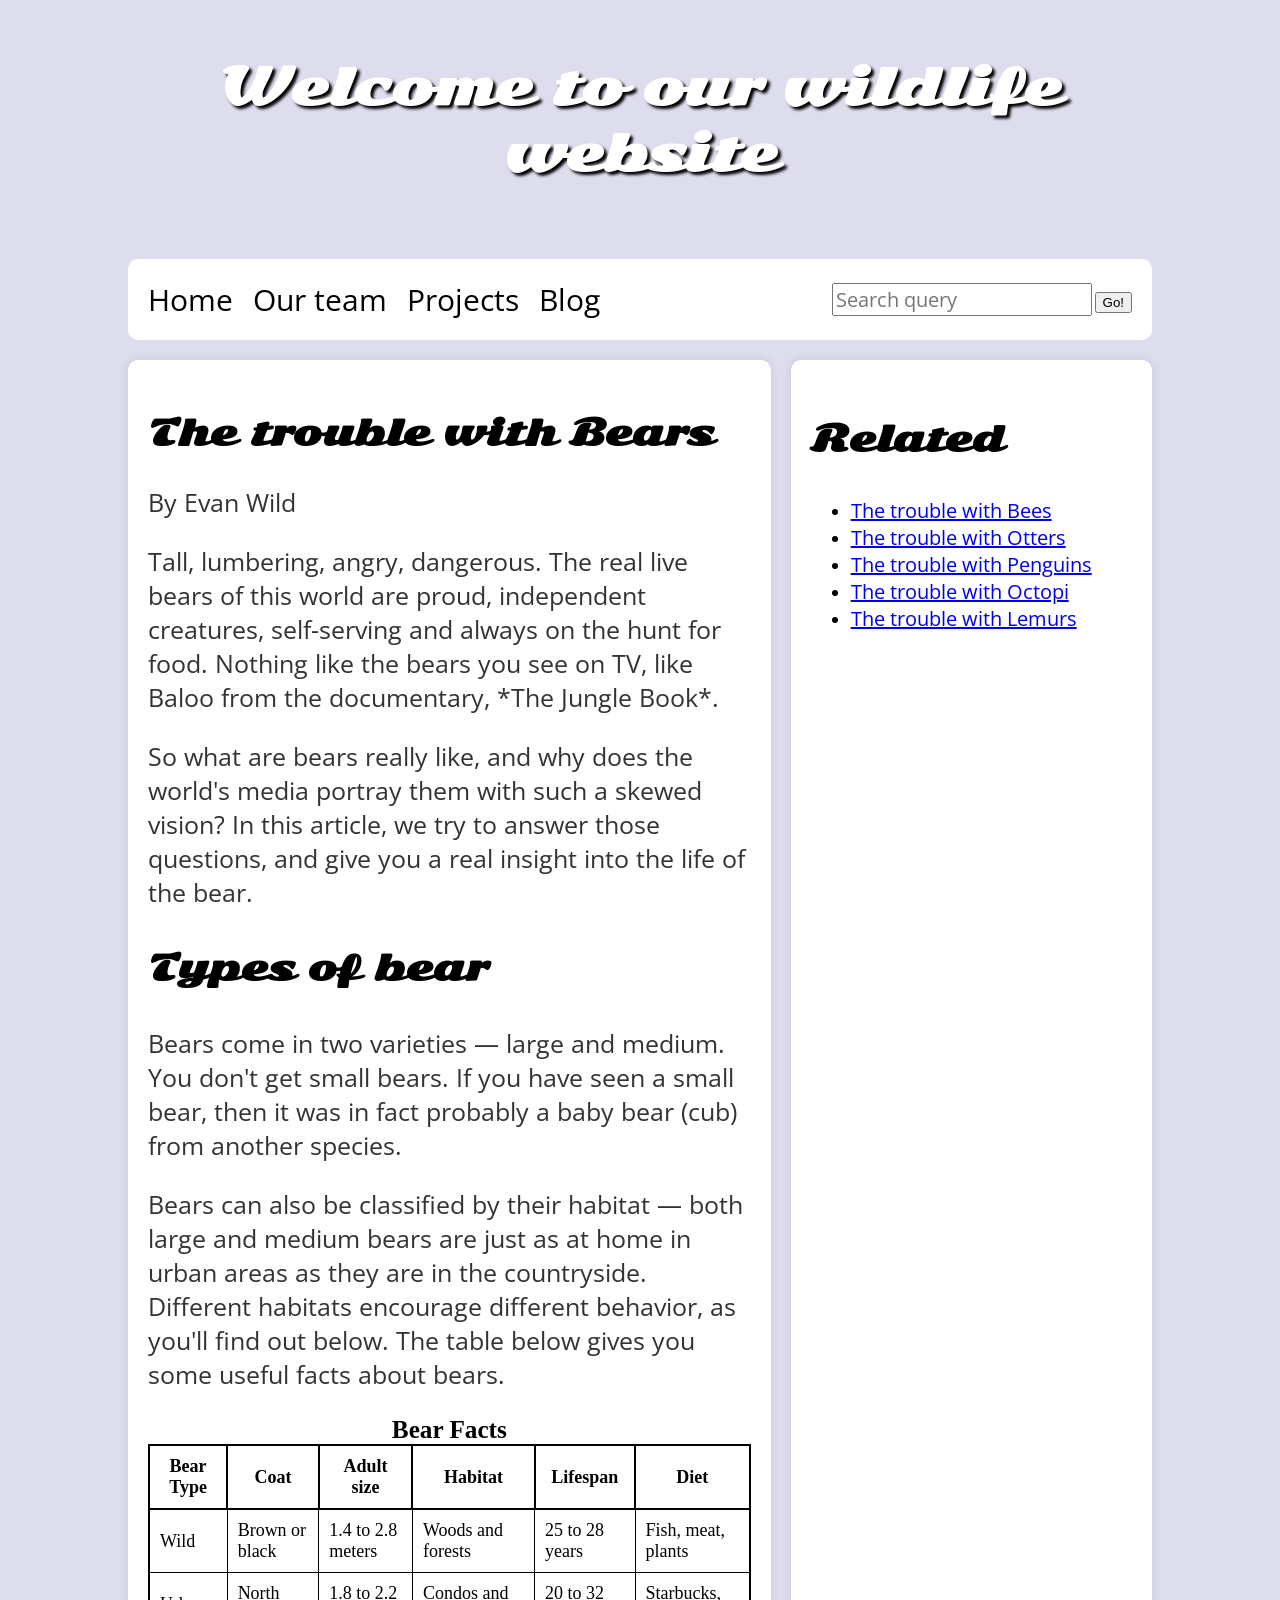
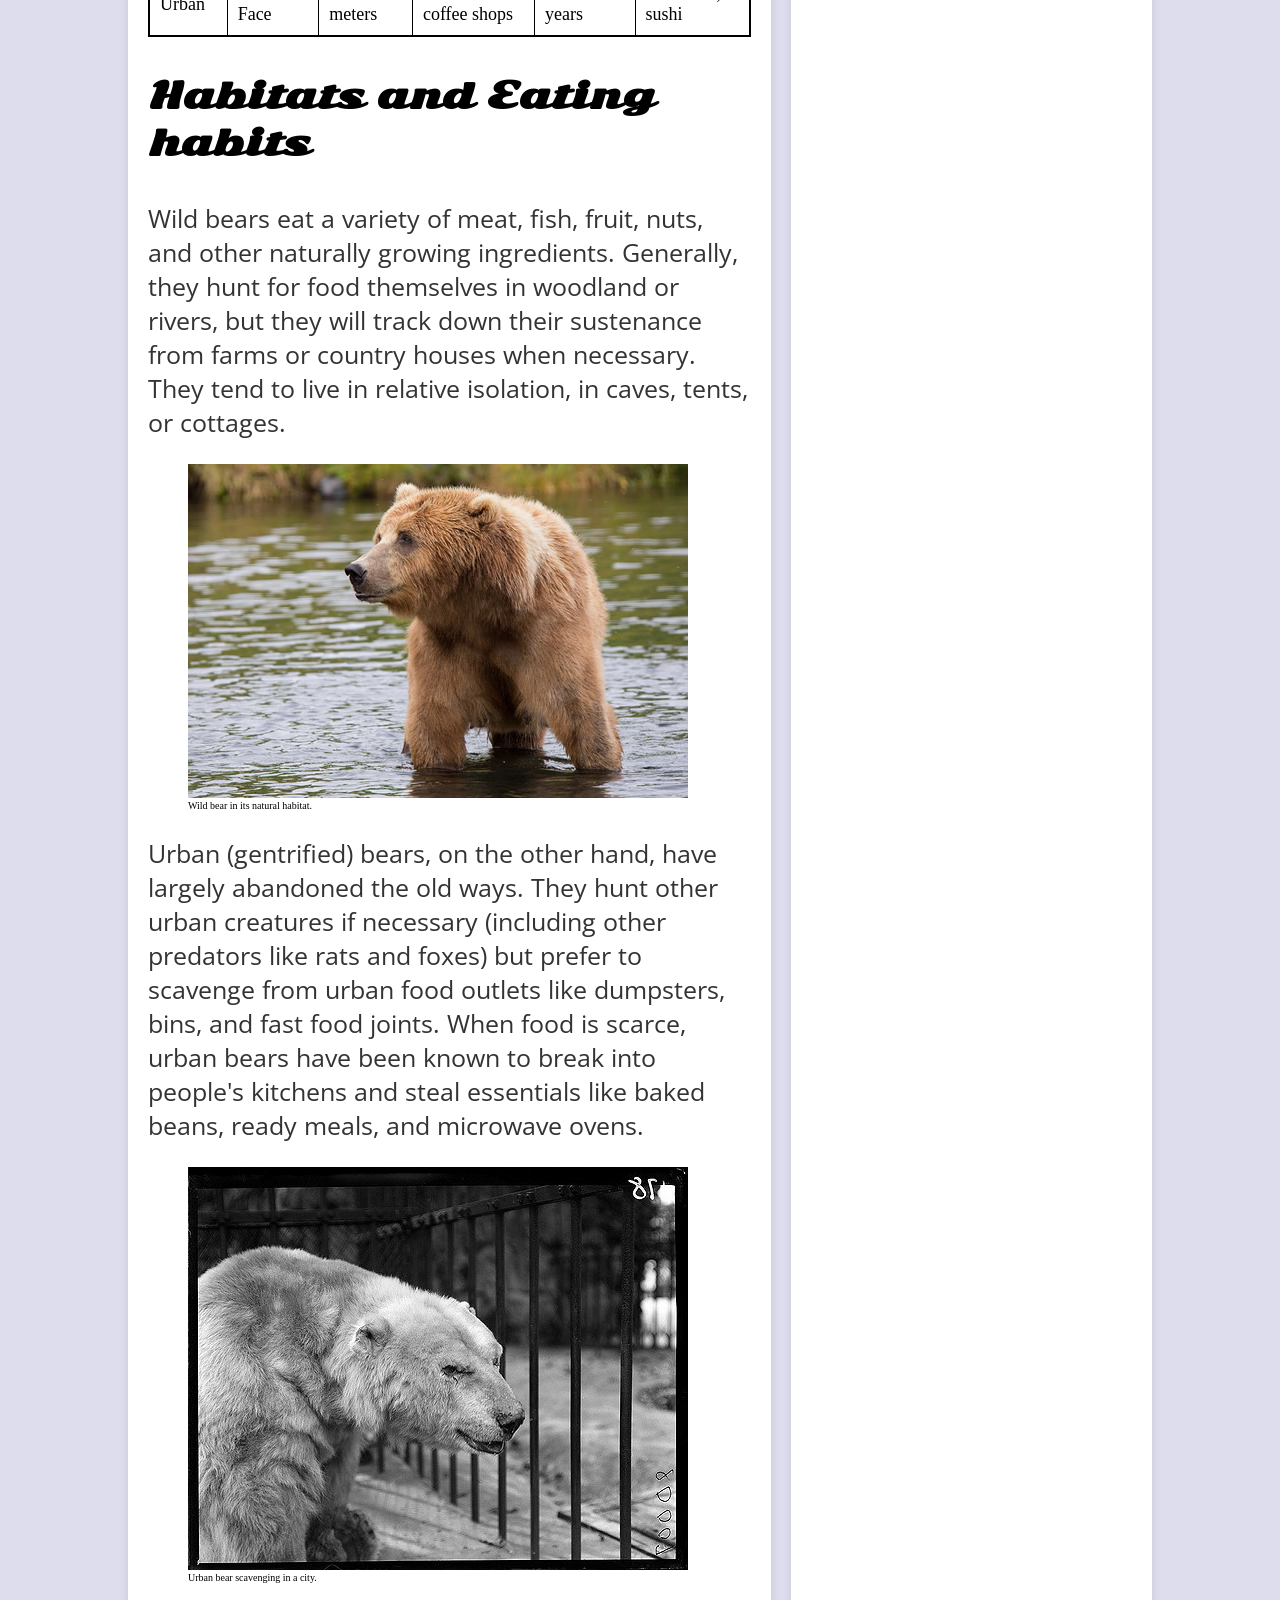
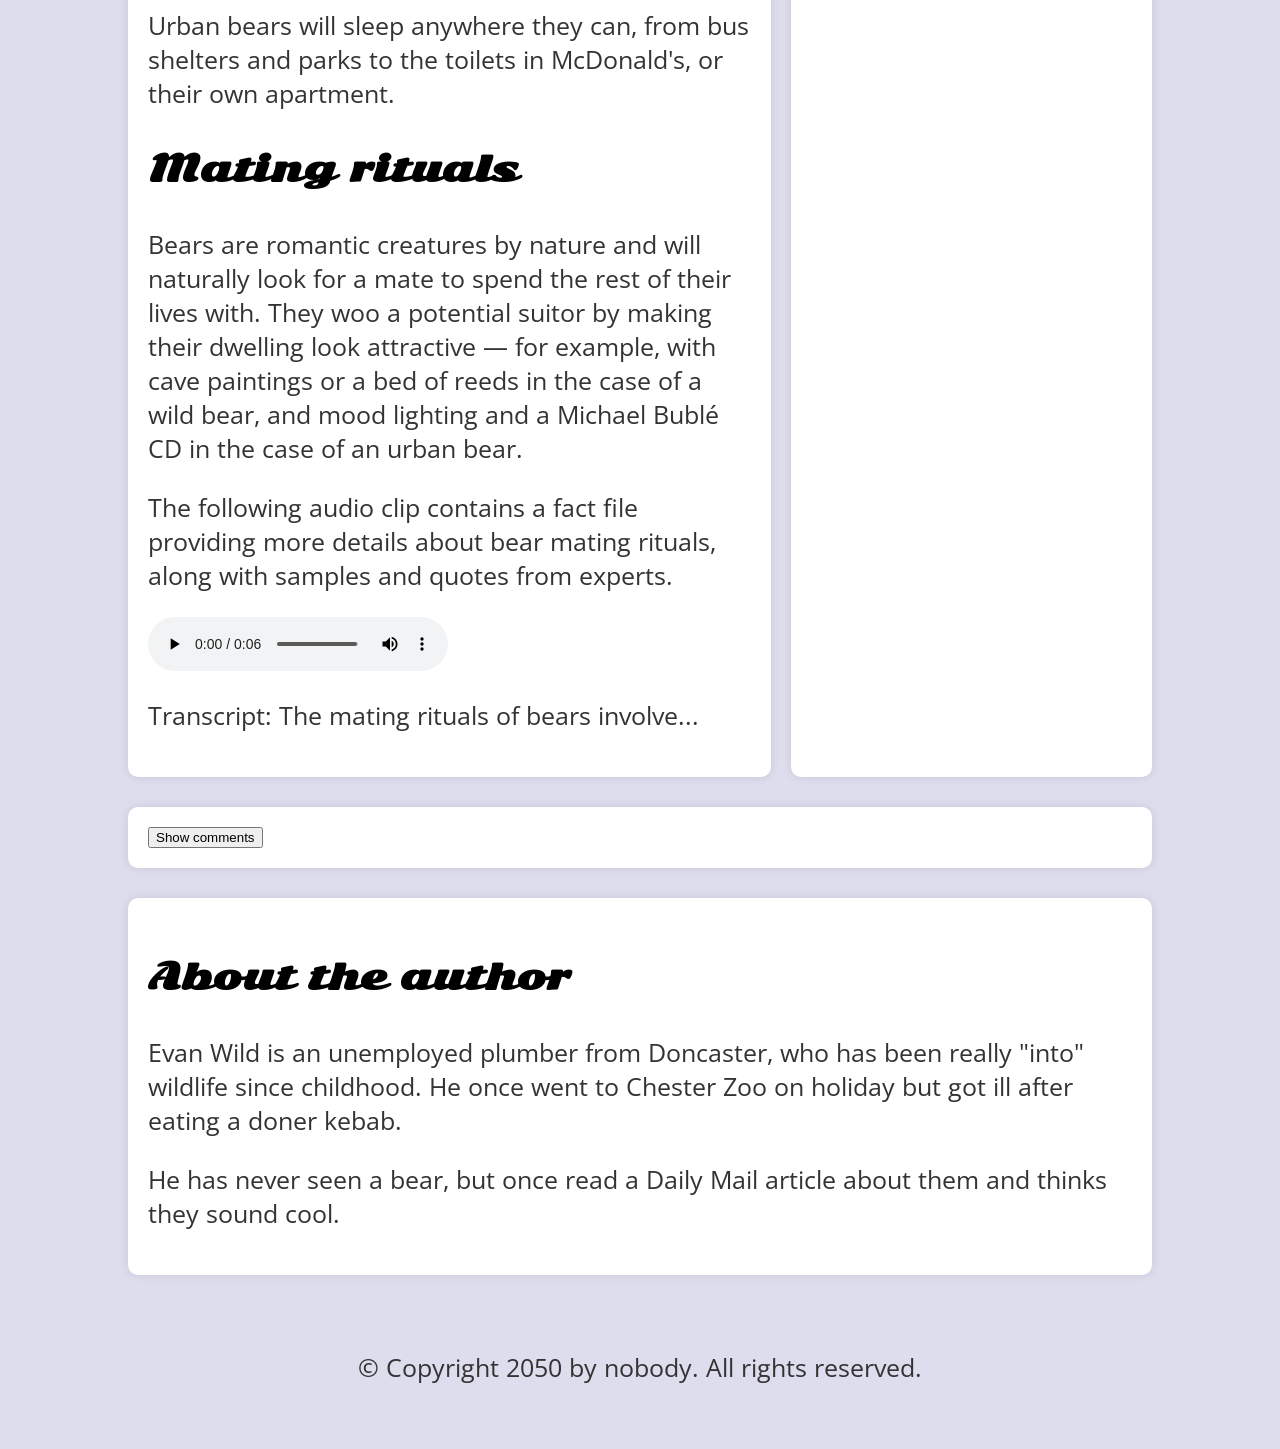
<file: assign5/index.html>
<!DOCTYPE html>
<html lang="en">
<head>
    <meta charset="utf-8">
    <!--
	Name: Kyle Hosein
	File: Assignment 5
	Date: 08 August 2024
	Accessibility assignment.
	-->
    <title>Accessibility assessment</title>
    <link href="https://fonts.googleapis.com/css?family=Open+Sans+Condensed:300|Sonsie+One" rel="stylesheet">
    <link rel="stylesheet" href="style.css">
</head>
<body>
    <header class="header">
        <h1>Welcome to our wildlife website</h1>
    </header>
    
    <section class="nav-banner">
        <nav class="nav">
            <ul>
                <li><a href="#">Home</a></li>
                <li><a href="#">Our team</a></li>
                <li><a href="#">Projects</a></li>
                <li><a href="#">Blog</a></li>
            </ul>
        </nav>
        <form class="search">
            <input type="search" name="q" id="search-query" placeholder="Search query">
            <input type="submit" value="Go!">
        </form>
    </section>
    
    <main class="main-content">
        <div class="article-content">
            <article>
                <h2>The trouble with Bears</h2>
                <p>By Evan Wild</p>
                <p>Tall, lumbering, angry, dangerous. The real live bears of this world are proud, independent creatures, self-serving and always on the hunt for food. Nothing like the bears you see on TV, like Baloo from the documentary, *The Jungle Book*.</p>
                <p>So what are bears really like, and why does the world's media portray them with such a skewed vision? In this article, we try to answer those questions, and give you a real insight into the life of the bear.</p>
                
                <h3>Types of bear</h3>
                <p>Bears come in two varieties — large and medium. You don't get small bears. If you have seen a small bear, then it was in fact probably a baby bear (cub) from another species.</p>
                <p>Bears can also be classified by their habitat — both large and medium bears are just as at home in urban areas as they are in the countryside. Different habitats encourage different behavior, as you'll find out below. The table below gives you some useful facts about bears.</p>
                
                <table summary="This table provides information about different types of bears, including their coat, size, habitat, lifespan, and diet.">
                    <caption>Bear Facts</caption>
                    <thead>
                        <tr>
                            <th scope="col">Bear Type</th>
                            <th scope="col">Coat</th>
                            <th scope="col">Adult size</th>
                            <th scope="col">Habitat</th>
                            <th scope="col">Lifespan</th>
                            <th scope="col">Diet</th>
                        </tr>
                    </thead>
                    <tbody>
                        <tr>
                            <td>Wild</td>
                            <td>Brown or black</td>
                            <td>1.4 to 2.8 meters</td>
                            <td>Woods and forests</td>
                            <td>25 to 28 years</td>
                            <td>Fish, meat, plants</td>
                        </tr>
                        <tr>
                            <td>Urban</td>
                            <td>North Face</td>
                            <td>1.8 to 2.2 meters</td>
                            <td>Condos and coffee shops</td>
                            <td>20 to 32 years</td>
                            <td>Starbucks, sushi</td>
                        </tr>
                    </tbody>
                </table>
                
                <h3>Habitats and Eating habits</h3>
                <p>Wild bears eat a variety of meat, fish, fruit, nuts, and other naturally growing ingredients. Generally, they hunt for food themselves in woodland or rivers, but they will track down their sustenance from farms or country houses when necessary. They tend to live in relative isolation, in caves, tents, or cottages.</p>
                <figure>
                    <img src="media/wild-bear.jpg" alt="Wild bear in a forest">
                    <figcaption>Wild bear in its natural habitat.</figcaption>
                </figure>
                
                <p>Urban (gentrified) bears, on the other hand, have largely abandoned the old ways. They hunt other urban creatures if necessary (including other predators like rats and foxes) but prefer to scavenge from urban food outlets like dumpsters, bins, and fast food joints. When food is scarce, urban bears have been known to break into people's kitchens and steal essentials like baked beans, ready meals, and microwave ovens.</p>
                <figure>
                    <img src="media/urban-bear.jpg" alt="Urban bear in a city environment">
                    <figcaption>Urban bear scavenging in a city.</figcaption>
                </figure>
                
                <p>Urban bears will sleep anywhere they can, from bus shelters and parks to the toilets in McDonald's, or their own apartment.</p>
                
                <h3>Mating rituals</h3>
                <p>Bears are romantic creatures by nature and will naturally look for a mate to spend the rest of their lives with. They woo a potential suitor by making their dwelling look attractive — for example, with cave paintings or a bed of reeds in the case of a wild bear, and mood lighting and a Michael Bublé CD in the case of an urban bear.</p>
                
                <p>The following audio clip contains a fact file providing more details about bear mating rituals, along with samples and quotes from experts.</p>
                <audio controls>
                    <source src="media/bear.mp3" type="audio/mp3">
                    <source src="media/bear.ogg" type="audio/ogg">
                    <p>Your browser doesn't support HTML5 audio. You can <a href="media/bear.mp3" download>download the audio file here</a>.</p>
                </audio>
                <p>Transcript: The mating rituals of bears involve...</p>
            </article>
        </div>
        
        <aside class="secondary">
            <h3>Related</h3>
            <ul>
                <li><a href="#">The trouble with Bees</a></li>
                <li><a href="#">The trouble with Otters</a></li>
                <li><a href="#">The trouble with Penguins</a></li>
                <li><a href="#">The trouble with Octopi</a></li>
                <li><a href="#">The trouble with Lemurs</a></li>
            </ul>
        </aside>
    </main>
    
    <section class="comments">
        <button class="show-hide">Show comments</button>
        <div class="comment-wrapper" aria-hidden="true">
            <h3>Add comment</h3>
            <form class="comment-form">
                <div class="flex-pair">
                    <label for="name">Your name:</label>
                    <input type="text" name="name" id="name" placeholder="Enter your name">
                </div>
                <div class="flex-pair">
                    <label for="comment">Your comment:</label>
                    <input type="text" name="comment" id="comment" placeholder="Enter your comment">
                </div>
                <div>
                    <input type="submit" value="Submit comment">
                </div>
            </form>
            
            <h3>Comments</h3>
            <ul class="comment-container">
                <li>
                    <p>Bob Fossil</p>
                    <p>Oh, I am so glad you taught me all about the big brown angry guys in the woods. With their sniffing little noses and their bad attitudes, they can sure be a menace — I was thinking of putting them all in a truck and driving them outta here. I run a zoo, you know.</p>
                </li>
            </ul>
        </div>
    </section>
    
    <aside class="about-author">
        <h3>About the author</h3>
        <p>Evan Wild is an unemployed plumber from Doncaster, who has been really "into" wildlife since childhood. He once went to Chester Zoo on holiday but got ill after eating a doner kebab.</p>
        <p>He has never seen a bear, but once read a Daily Mail article about them and thinks they sound cool.</p>
    </aside>
    
    <footer>
        <p>&copy; Copyright 2050 by nobody. All rights reserved.</p>
    </footer>
    
    <script src="main.js"></script>
</body>
</html>
</file>
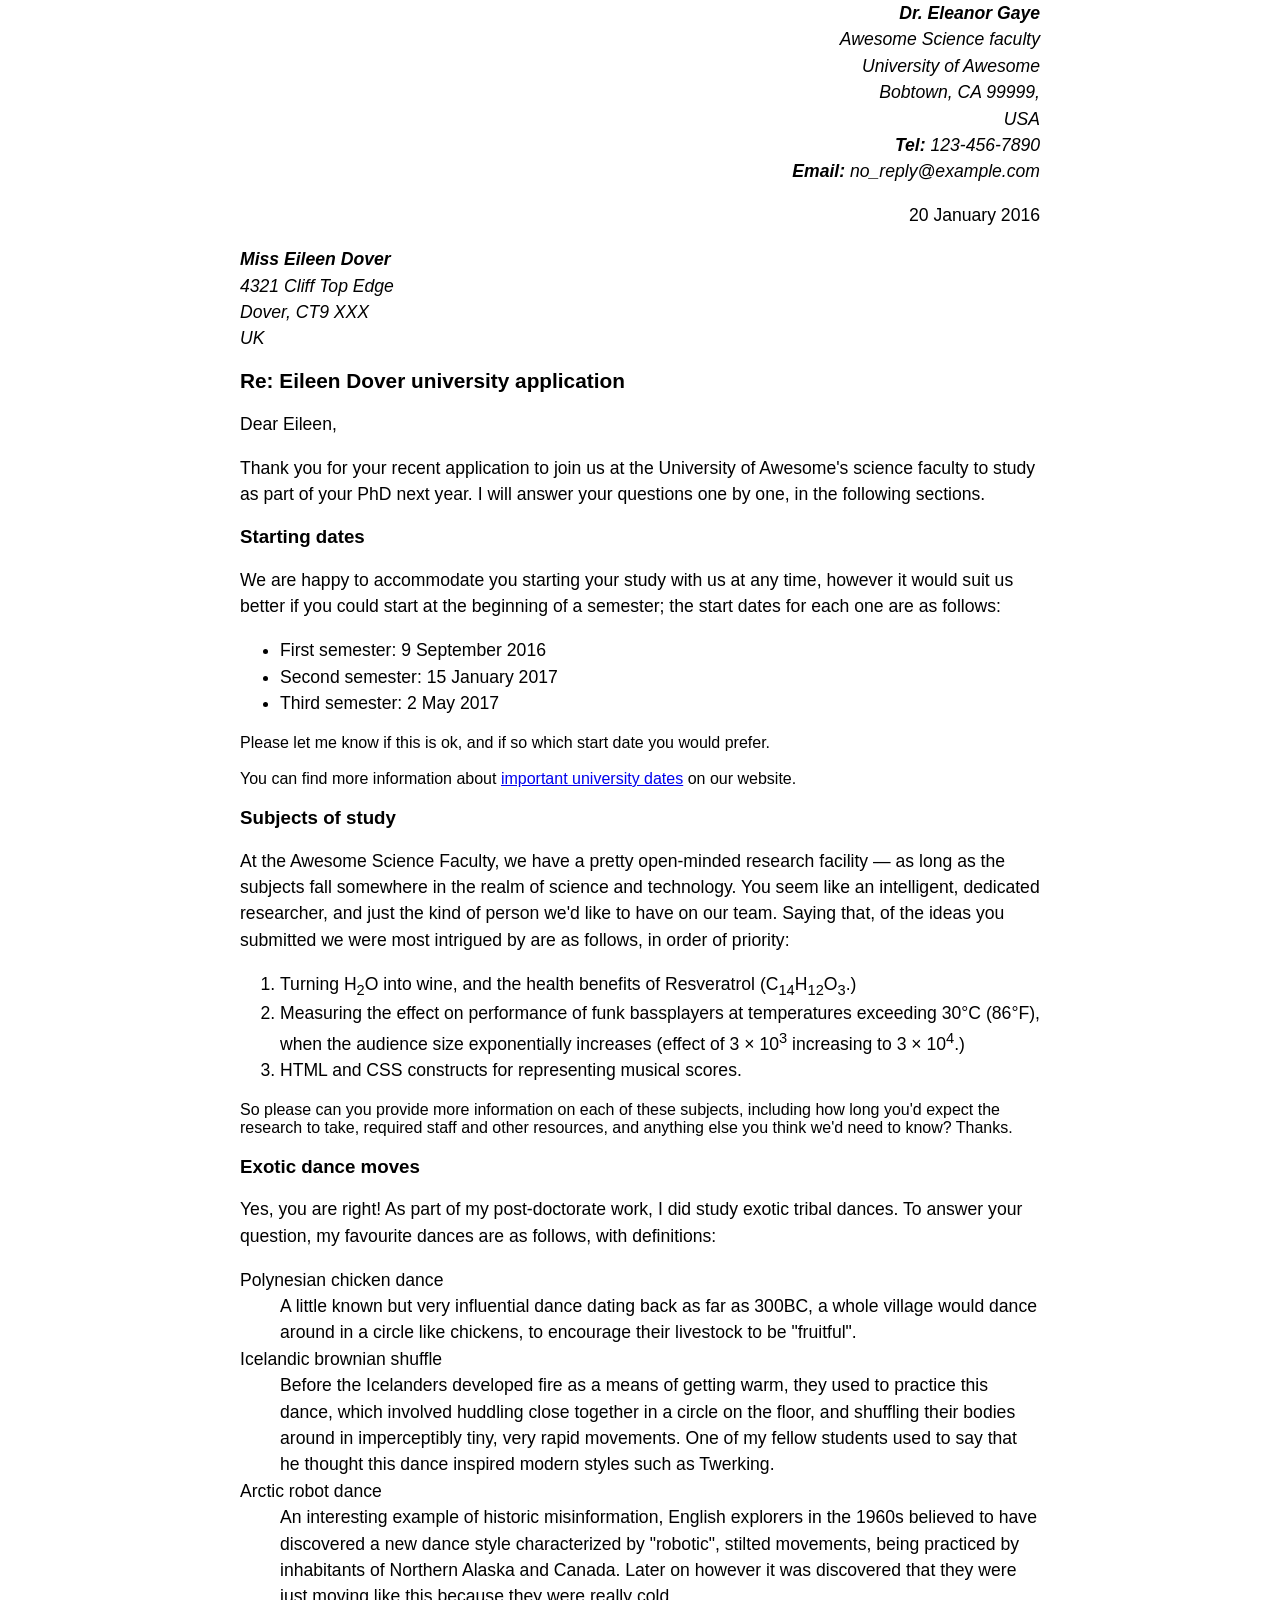
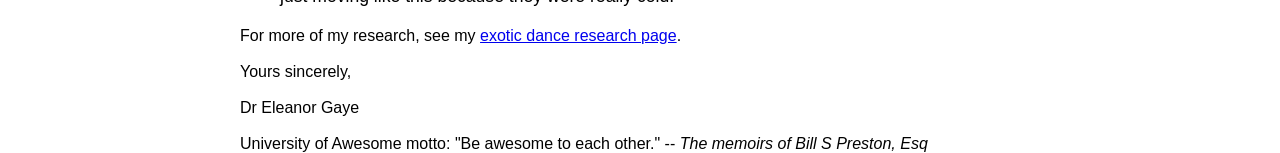
<file: assign1/part1/index.html>
<!DOCTYPE html>
<html>
<head>
<title>Lab 1 Part 1 - Marking Up a Letter</title>
<!--
Name: Kyle Hosein
File: index.html
Date: 23 May 2024
-->
<link type="text/css" rel="stylesheet" href="./styles/l1p1.css" />
</head>
<body>
<address class="sender-column">
<b>Dr. Eleanor Gaye</b><br/>
Awesome Science faculty<br/>
University of Awesome<br/>
Bobtown, CA 99999,<br/>
USA<br/>
<b>Tel:</b> 123-456-7890<br/>
<b>Email:</b> no_reply@example.com<br/>
</address>
<p class="sender-column">20 January 2016</p>

<address>
<strong>Miss Eileen Dover</strong><br/>
4321 Cliff Top Edge<br/>
Dover, CT9 XXX<br/>
UK<br/>
</address>

<h2>Re: Eileen Dover university application</h2>

<p>Dear Eileen,</p>

<p>
Thank you for your recent application to join us at the University of Awesome's science faculty to study as part of your PhD next year. I will answer your questions one by one, in the following sections.
</p>

<h3>
Starting dates
</h3>

<p>We are happy to accommodate you starting your study with us at any time, however it would suit us better if you could start at the beginning of a semester; the start dates for each one are as follows:
</p>

<ul>
	<li>First semester: 9 September 2016</li>
	<li>Second semester: 15 January 2017</li>
	<li>Third semester: 2 May 2017</li>
</ul>
Please let me know if this is ok, and if so which start date you would prefer.<br/>
<br/>
You can find more information about <a href='url'>important university dates</a> on our website.

<h3>
Subjects of study
</h3>

<p>
At the Awesome Science Faculty, we have a pretty open-minded research facility — as long as the subjects fall somewhere in the realm of science and technology. You seem like an intelligent, dedicated researcher, and just the kind of person we'd like to have on our team. Saying that, of the ideas you submitted we were most intrigued by are as follows, in order of priority:
</p>
<ol>
	<li>Turning H<sub>2</sub>O into wine, and the health benefits of Resveratrol (C<sub>14</sub>H<sub>12</sub>O<sub>3</sub>.)</li>
	<li>Measuring the effect on performance of funk bassplayers at temperatures exceeding 30°C (86°F), when the audience size exponentially increases (effect of 3 × 10<sup>3</sup> increasing to 3 × 10<sup>4</sup>.)</li>
	<li>HTML and CSS constructs for representing musical scores.</li>
</ol>
So please can you provide more information on each of these subjects, including how long you'd expect the<br> research to take, required staff and other resources, and anything else you think we'd need to know? Thanks.

<h3>
Exotic dance moves
</h3>

<p>
Yes, you are right! As part of my post-doctorate work, I did study exotic tribal dances. To answer your question, my favourite dances are as follows, with definitions:
</p>
<dl>
<dt>Polynesian chicken dance</dt>
<dd>A little known but very influential dance dating back as far as 300BC, a whole village would dance around in a circle like chickens, to encourage their livestock to be "fruitful".</dd>
<dt>Icelandic brownian shuffle</dt>
<dd>Before the Icelanders developed fire as a means of getting warm, they used to practice this dance, which involved huddling close together in a circle on the floor, and shuffling their bodies around in imperceptibly tiny, very rapid movements. One of my fellow students used to say that he thought this dance inspired modern styles such as Twerking.</dd>
<dt>Arctic robot dance</dt>
<dd>An interesting example of historic misinformation, English explorers in the 1960s believed to have discovered a new dance style characterized by "robotic", stilted movements, being practiced by inhabitants of Northern Alaska and Canada. Later on however it was discovered that they were just moving like this because they were really cold.</dd>
</dl>
For more of my research, see my <a href='url'>exotic dance research page</a>.<br>
<br/>
Yours sincerely,
<br/>
<br/>
Dr Eleanor Gaye<br/>
<br/>
University of Awesome motto: "Be awesome to each other." -- <i>The memoirs of Bill S Preston, Esq</i>

</body>
</html>
</file>
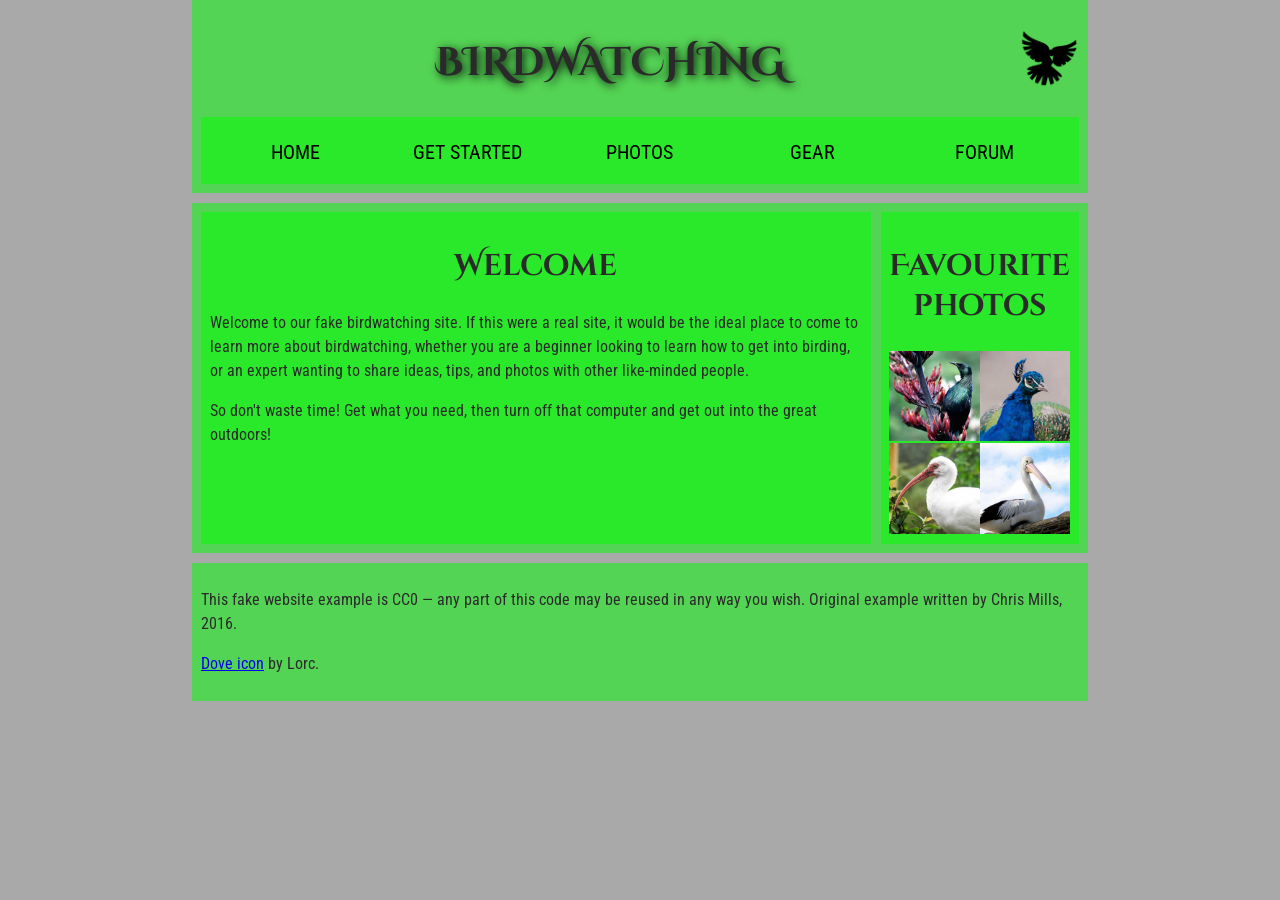
<file: assign1/part2/index.html>
<!DOCTYPE html>
<html lang="en">
  <head>
<!--
Name: Kyle Hosein
File: index.html
Date: 23 May 2024
-->		
    <meta charset="utf-8">
    <title>Birdwatching</title>
    <link href="https://fonts.googleapis.com/css?family=Roboto+Condensed:300%7CCinzel+Decorative:700" rel="stylesheet">

    <link type="text/css" rel="stylesheet" href="./styles/style.css" />
    <!--[if lt IE 9]>
      <script src="https://cdnjs.cloudflare.com/ajax/libs/html5shiv/3.7.3/html5shiv.js"></script>
    <![endif]-->
  </head>

  <body>
<header>
      <h1>Birdwatching</h1>
      <img src="./images/dove.png" alt="a simple dove logo">

	
<nav>
      <ul>
        <li><span>Home</span></li>
        <li><a href="#">Get started</a></li>
        <li><a href="#">Photos</a></li>
        <li><a href="#">Gear</a></li>
        
        <li><a href="#">Forum</a></li>
      </ul>
</nav>
</header>
	<main>
	<article>
      <h2>Welcome</h2>

      <p>Welcome to our fake birdwatching site. If this were a real site, it would be the ideal place to come to learn more about birdwatching, whether you are a beginner looking to learn how to get into birding, or an expert wanting to share ideas, tips, and photos with other like-minded people.</p>

      <p>So don't waste time! Get what you need, then turn off that computer and get out into the great outdoors!</p>
	</article>
	<aside>
      <h2>Favourite photos</h2>

      <a href="./images/favorite-1.jpg"><img src="./images/favorite-1_th.jpg" alt="Small black bird, black claws, long black slender beak, links to larger version of the image"></a>
      <a href="./images/favorite-2.jpg"><img src="./images/favorite-2_th.jpg" alt="Top half of a pretty bird with bright blue plumage on neck, light colored beak, blue headdress, links to larger version of the image"></a>
      <a href="./images/favorite-3.jpg"><img src="./images/favorite-3_th.jpg" alt="Top half of a large bird with white plumage, very long curved narrow light colored break, links to larger version of the image"></a>
      <a href="favorite-4.jpg"><img src="./images/favorite-4_th.jpg" alt="Large bird, mostly white plumage with black plumage on back and rear, long straight white beak, links to larger version of the image"></a>

	</aside></main>

	<footer>

      <p>This fake website example is CC0 — any part of this code may be reused in any way you wish. Original example written by Chris Mills, 2016.</p>

      <p><a href="http://game-icons.net/lorc/originals/dove.html">Dove icon</a> by Lorc.</p>
	</footer>
  </body>
</html>
</file>
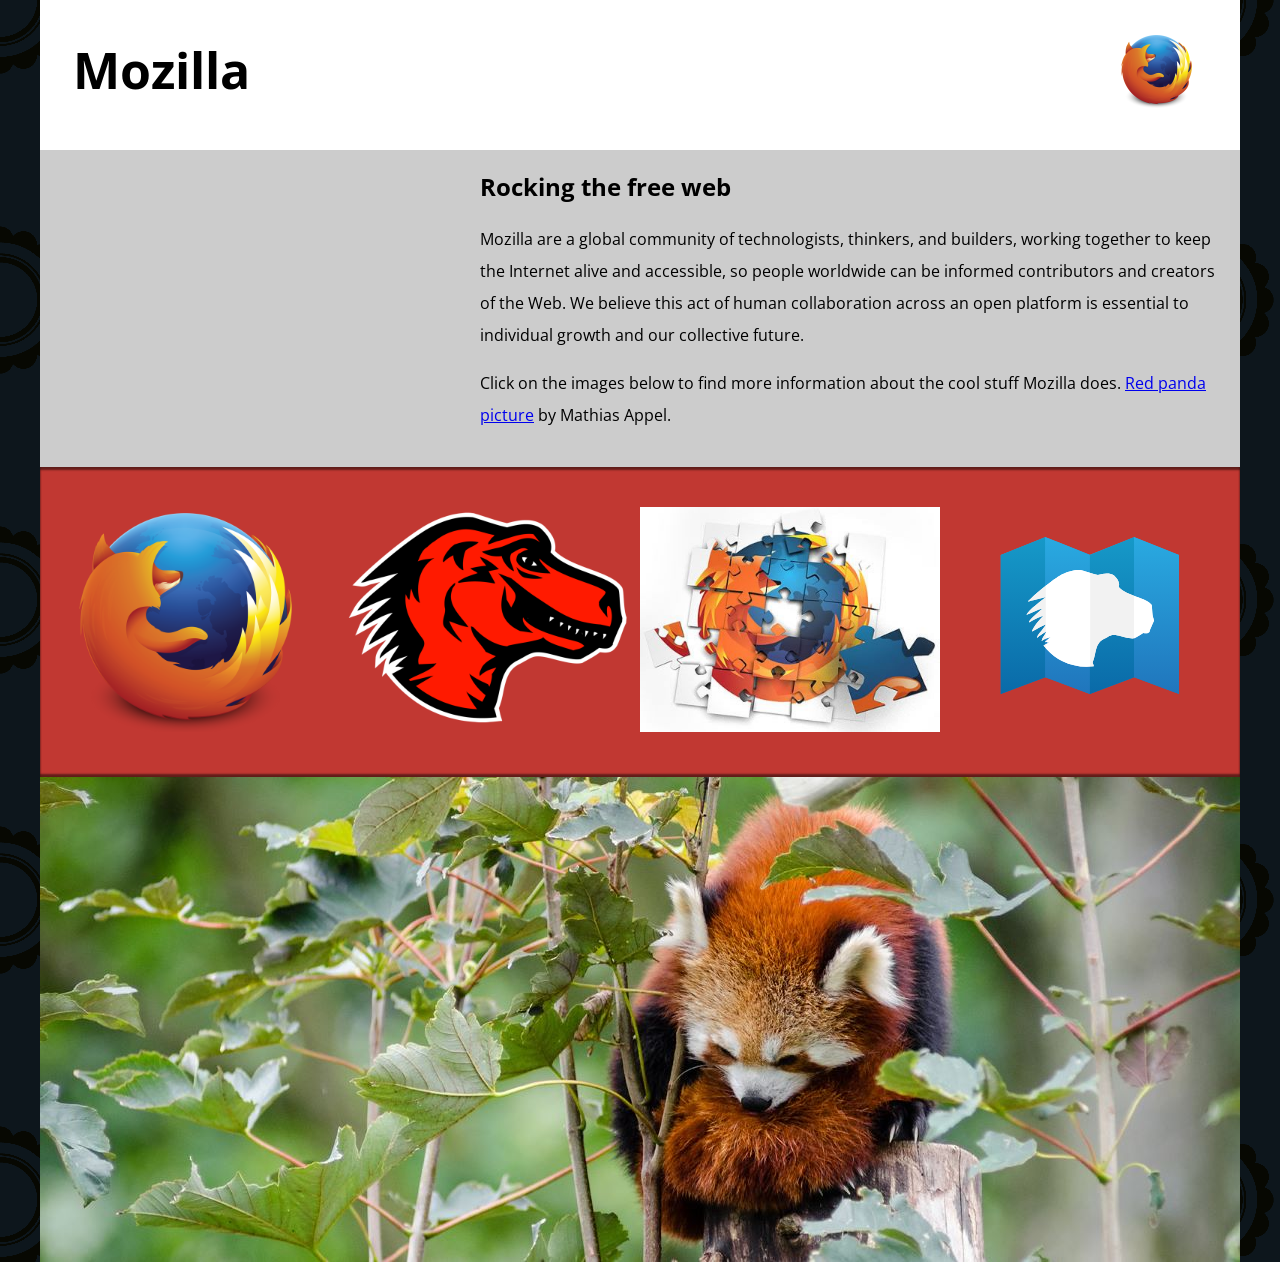
<file: assign2/part1/index.html>
<!DOCTYPE html>
<html lang="en-US">
  <head>
    <meta charset="utf-8">
    <meta name="viewport" content="width=device-width">
    <title>Mozilla splash page</title>
    <link href='https://fonts.googleapis.com/css?family=Open+Sans:400,700' rel='stylesheet' type='text/css'>
    <style>
      /* header and body setup */

      html {
        font-family: 'Open Sans', sans-serif;
        background: url(pattern.png);
      }

      body {
        width: 100%;
        max-width: 1200px;
        margin: 0 auto;
        background-color: white;
        position: relative;
      }

      /* Header styling */

      header {
        height: 150px;
      }

      header img {
        width: 100px;
        position: absolute;
        right: 32.5px;
        top: 32.5px;
      }

      h1 {
        font-size: 50px;
        line-height: 140px;
        margin: 0 0 0 32.5px;
      }

      /* main section and video styling */

      main {
        background: #ccc;
      }

      article {
        padding: 20px;
      }

      h2 {
        margin-top: 0;
      }

      p {
        line-height: 2;
      }

      iframe {
        float: left;
        margin: 0 20px 20px 0;
        max-width: 100%;
      }

      /* further info links */

      .further-info {
        clear: left;
        padding: 40px 0;
        background: #c13832;
        box-shadow: inset 0 3px 2px rgba(0,0,0,0.5),
                    inset 0 -3px 2px rgba(0,0,0,0.5);
      }

      .further-info a {
        width: 25%;
        display: block;
        float: left;
      }

      .further-info img {
        max-width: 100%;
      }

      .clearfix {
        clear: both;
      }

      /* Red panda image */

      .red-panda img {
        display: block;
        max-width: 100%;
      }
    </style>
  </head>
  <body>
    <header>
      <h1>Mozilla</h1>
      <img
  class="fit-picture"
  src="firefox_logo400.png" alt="firefox logo">
    </header>

    <main>
      <article>
        <iframe width="400" height="225" 
	src="https://www.youtube.com/embed/ojcNcvb1olg?si=a5KGHegaH8xxDJM6" 
	frameborder="0" allowfullscreen>
	</iframe>

        <h2>Rocking the free web</h2>

        <p>Mozilla are a global community of technologists, thinkers, and builders, working 	together to keep the Internet alive and accessible, so people worldwide can be 	informed contributors and creators of the Web. We believe this act of human 	collaboration across an open platform is essential to individual growth and our 	collective future.</p>

        <p>Click on the images below to find more information about the cool stuff Mozilla 	does. <a href="https://www.flickr.com/photos/mathiasappel/21675551065/">Red panda 	picture</a> by Mathias Appel.</p>
      </article>

      <div class="further-info">
        <!-- insert images with srcsets and sizes -->
        <a href="https://www.mozilla.org/en-US/firefox/new/">
          <img 
	srcset = "firefox_logo120.png 120w, firefox_logo400.png 400w"
	sizes="(max-width: 500px) 120px, 400px"
  	src="firefox_logo400.png" alt="firefox logo" />
        </a>
        <a href="https://www.mozilla.org/">
          <img
	srcset = "mozilla-dinosaur-head120.png 120w, mozilla-dinosaur-head400.png 400w"
	sizes="(max-width: 500px) 120px, 400px"
  	src="mozilla-dinosaur-head400.png" alt="firefox logo" />
        </a>
        <a href="https://addons.mozilla.org/">
          <img
  	srcset = "firefox-addons120.jpg 120w, firefox-addons400.jpg 400w"
	sizes="(max-width: 500px) 120px, 400px"
  	src="firefox-addons400.jpg" alt="firefox logo" />
        </a>
        <a href="https://developer.mozilla.org/en-US/">
          <img src="mdn.svg" role="img" alt="Learn web development with MDN">
        </a>
        <div class="clearfix"></div>
      </div>

      <div class="red-panda">
        
	<picture>
    	 <source media="(max-width: 600px)" srcset="red-panda600.jpg">
 	 <img src="red-panda1200.jpg" alt="a red panda" />
	</picture>
      </div>

    </main>
  </body>
</html>
</file>
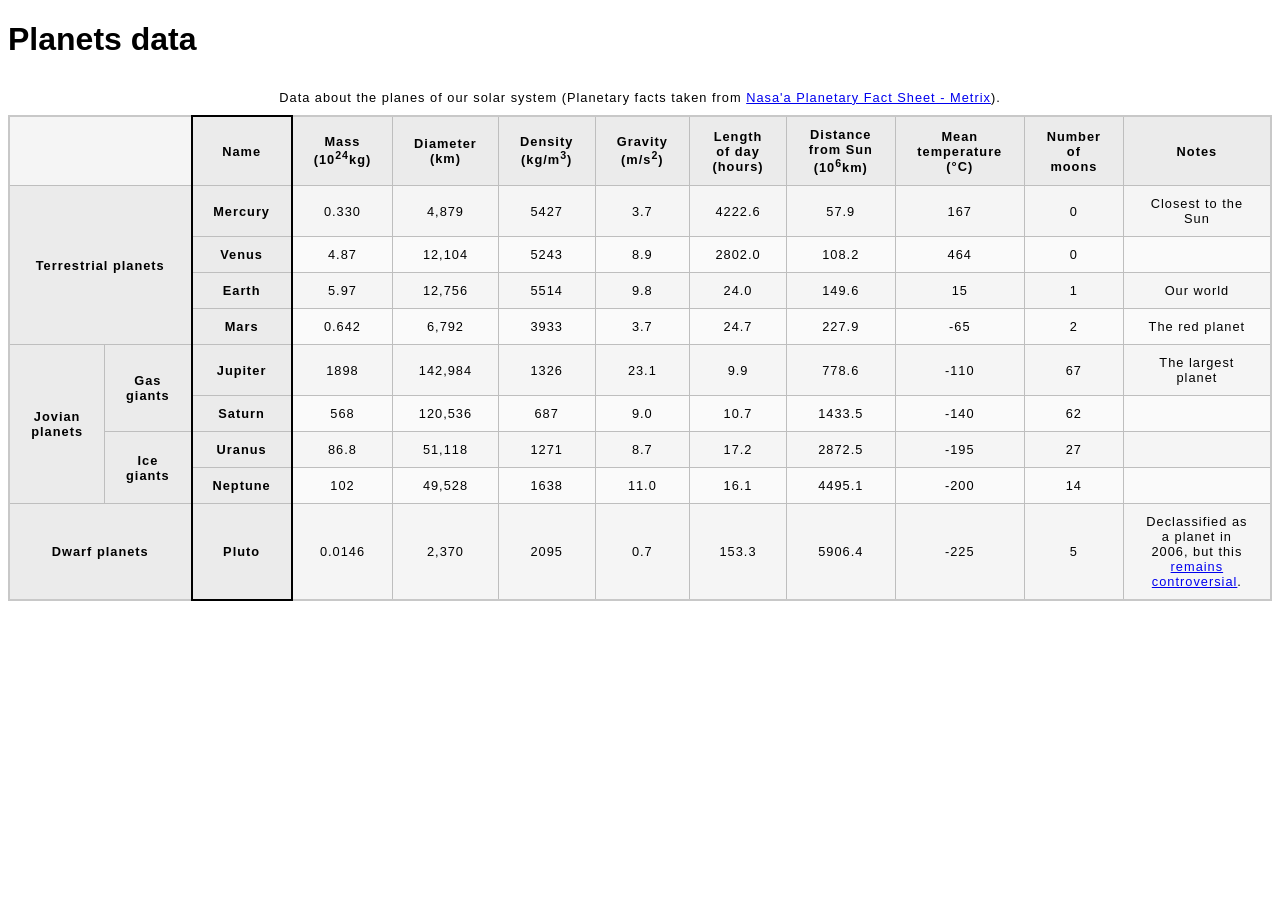
<file: assign2/part2/index.html>
<!DOCTYPE html>
<html lang="en-US">
  <head>
    <meta charset="utf-8">
    <meta name="viewport" content="width=device-width">
    <title>Planets data</title>
    <link href="minimal-table.css" rel="stylesheet" type="text/css">
  </head>
  <body>
    <h1>Planets data</h1>

<table>
  <caption> Data about the planes of our solar system (Planetary facts taken from <a href="https://nssdc.gsfc.nasa.gov/planetary/factsheet/">Nasa'a Planetary Fact Sheet - Metrix</a>).</caption>
	<colgroup>
	<col span="2">
	<col style="border: 2px solid black">
</colgroup>
<thead>
 <tr>
     <td colspan="2"></td>
          <th>Name</th>
          <th>Mass (10<sup>24</sup>kg)</th>
          <th>Diameter (km)</th>
          <th>Density (kg/m<sup>3</sup>)</th>
          <th>Gravity (m/s<sup>2</sup>)</th>
          <th>Length of day (hours)</th>
          <th>Distance from Sun (10<sup>6</sup>km)</th>
          <th>Mean temperature (°C)</th>
          <th>Number of moons</th>
          <th>Notes</th>
 	 </tr>
	</thead>
	<tbody>
 	 <tr>
          <th rowspan="4" colspan="2" scope="rowgroup">Terrestrial planets</th>
          <th scope="row">Mercury</th>
          <td>0.330</td>
          <td>4,879</td>
          <td>5427</td>
          <td>3.7</td>
          <td>4222.6</td>
          <td>57.9</td>
          <td>167</td>
          <td>0</td>
          <td>Closest to the Sun</td>
        </tr>
    	<tr>
          <th scope="row">Venus</th>
          <td>4.87</td>
          <td>12,104</td>
          <td>5243</td>
          <td>8.9</td>
          <td>2802.0</td>
          <td>108.2</td>
          <td>464</td>
          <td>0</td>
          <td></td>
        </tr>
    	<tr>
          <th scope="row">Earth</th>
          <td>5.97</td>
          <td>12,756</td>
          <td>5514</td>
          <td>9.8</td>
          <td>24.0</td>
          <td>149.6</td>
          <td>15</td>
          <td>1</td>
          <td>Our world</td>
        </tr>
	<tr>
          <th scope="row">Mars</th>
          <td>0.642</td>
          <td>6,792</td>
          <td>3933</td>
          <td>3.7</td>
          <td>24.7</td>
          <td>227.9</td>
          <td>-65</td>
          <td>2</td>
          <td>The red planet</td>
        </tr>
	<tr>
          <th rowspan="4" scope="rowgroup">Jovian planets</th>
          <th rowspan="2" scope="rowgroup">Gas giants</th>
          <th scope="row">Jupiter</th>
          <td>1898</td>
          <td>142,984</td>
          <td>1326</td>
          <td>23.1</td>
          <td>9.9</td>
          <td>778.6</td>
          <td>-110</td>
          <td>67</td>
          <td>The largest planet</td>
        </tr>
 	<tr>
          <th scope="row">Saturn</th>
          <td>568</td>
          <td>120,536</td>
          <td>687</td>
          <td>9.0</td>
          <td>10.7</td>
          <td>1433.5</td>
          <td>-140</td>
          <td>62</td>
          <td></td>
        </tr>
  	<tr>
          <th rowspan="2" scope="rowgroup">Ice giants</th>
          <th scope="row">Uranus</th>
          <td>86.8</td>
          <td>51,118</td>
          <td>1271</td>
          <td>8.7</td>
          <td>17.2</td>
          <td>2872.5</td>
          <td>-195</td>
          <td>27</td>
          <td></td>
        </tr>
  	<tr>
          <th scope="row">Neptune</th>
          <td>102</td>
          <td>49,528</td>
          <td>1638</td>
          <td>11.0</td>
          <td>16.1</td>
          <td>4495.1</td>
          <td>-200</td>
          <td>14</td>
          <td></td>
        </tr>
   	<tr>
          <th colspan="2" scope="row">Dwarf planets</th>
          <th scope="row">Pluto</th>
          <td>0.0146</td>
          <td>2,370</td>
          <td>2095</td>
          <td>0.7</td>
          <td>153.3</td>
          <td>5906.4</td>
          <td>-225</td>
          <td>5</td>
 <td>Declassified as a planet in 2006, but this <a href="https://www.usatoday.com/story/tech/2014/10/02/pluto-planet-solar-system/16578959/">remains controversial</a>.</td>
        </tr>
      </tbody>
   </table>
  </body>
</html>
</file>
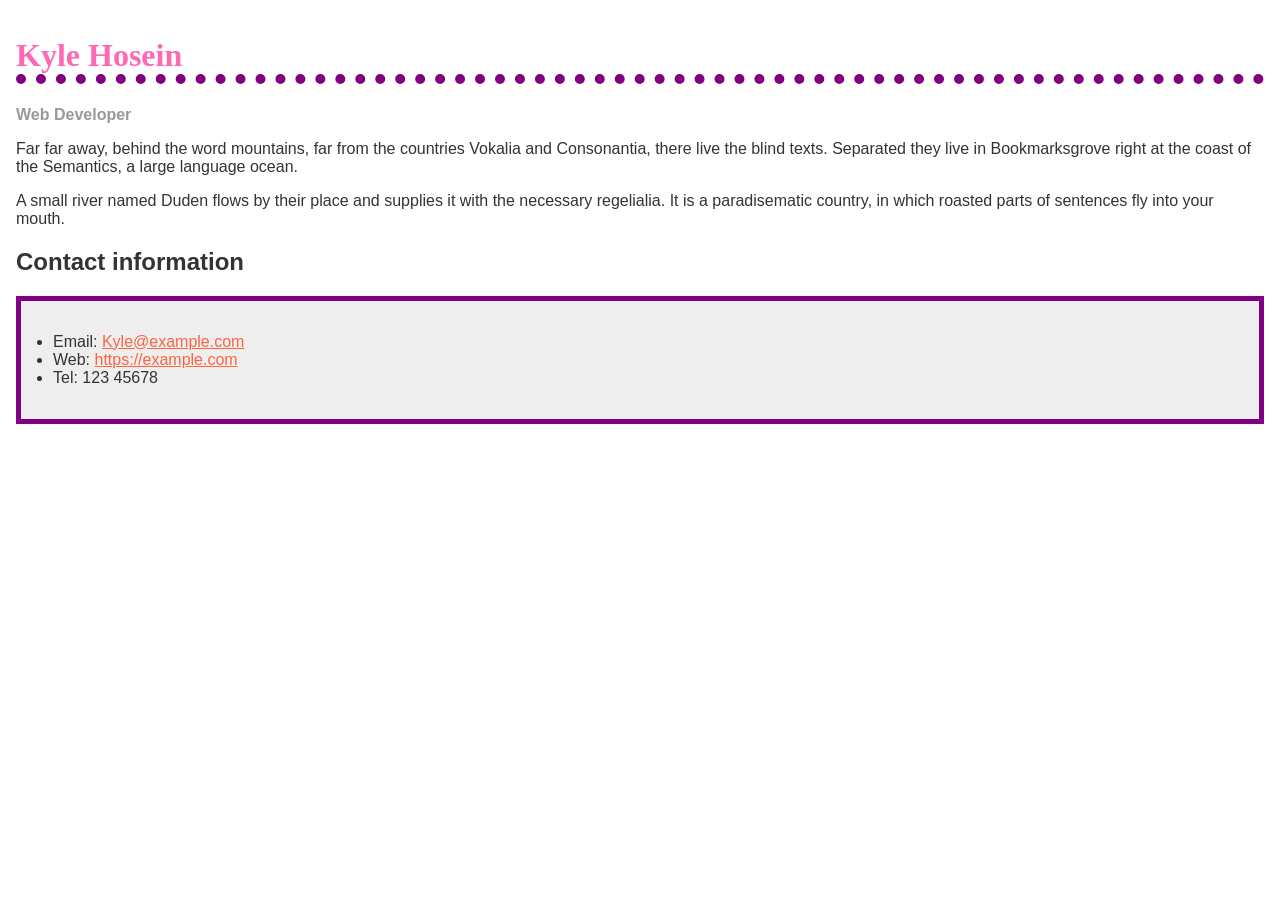
<file: assign3/part1/index.html>
<!DOCTYPE html>
<html lang="en">
  <!--
        Name: Kyle Hosein
        File: index.html
        Date: 20 September 2024
        INFT1206 Assignment 3 
    -->
   <head>
    <meta charset="utf-8"> 
    <meta name="viewport" content="width=device-width" />
    <link rel="stylesheet" href="style.css">
    <title>Formatting a biography</title>
  </head>

  <body>
    <h1>Kyle Hosein</h1>
    <div class="job-title">Web Developer</div>
    <p>
      Far far away, behind the word mountains, far from the countries Vokalia
      and Consonantia, there live the blind texts. Separated they live in
      Bookmarksgrove right at the coast of the Semantics, a large language
      ocean.
    </p>

    <p>
      A small river named Duden flows by their place and supplies it with the
      necessary regelialia. It is a paradisematic country, in which roasted
      parts of sentences fly into your mouth.
    </p>

    <h2>Contact information</h2>
    <ul class="contact-details">
      <li>
        Email:
        <a href="mailto:Kyle@example.com">Kyle@example.com</a>
      </li>
      <li>
        Web:
        <a href="https://example.com">https://example.com</a>
      </li>
      <li>Tel: 123 45678</li>
    </ul>
  </body>
</html>
</file>
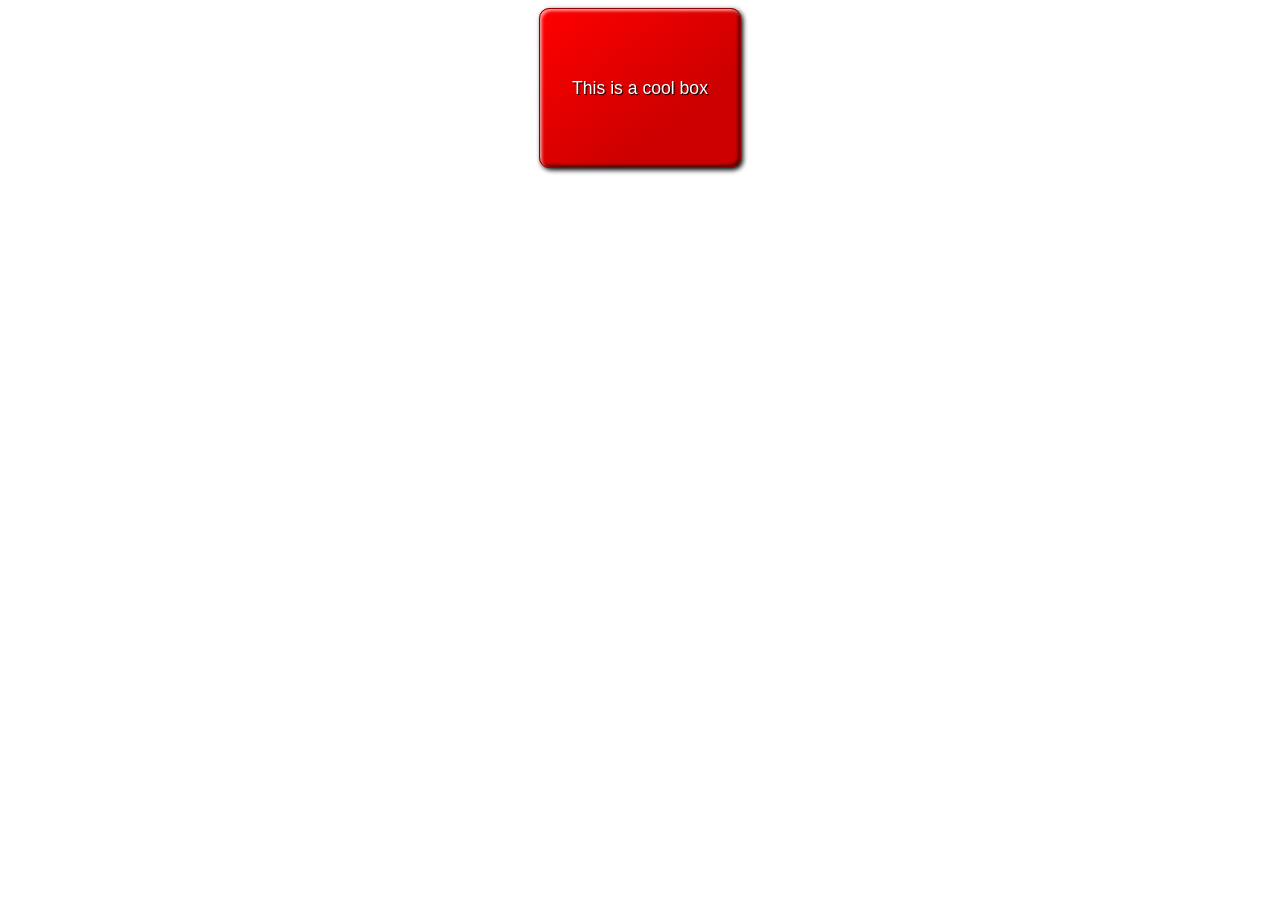
<file: assign3/part2/index.html>
<!DOCTYPE html>
<html lang="en-US">
  <!--
        Name: Kyle Hosein
        File: index.html
        Date: 20 September 2024
        INFT1206 Assignment 3 
    -->
  <head>
    <meta charset="utf-8">
    <meta name="viewport" content="width=device-width">
    <title>Cool box</title>
    <link rel="stylesheet" href="style.css">
  </head>
  <body>
      <div>This is a cool box</div>
  </body>
</html>
</file>
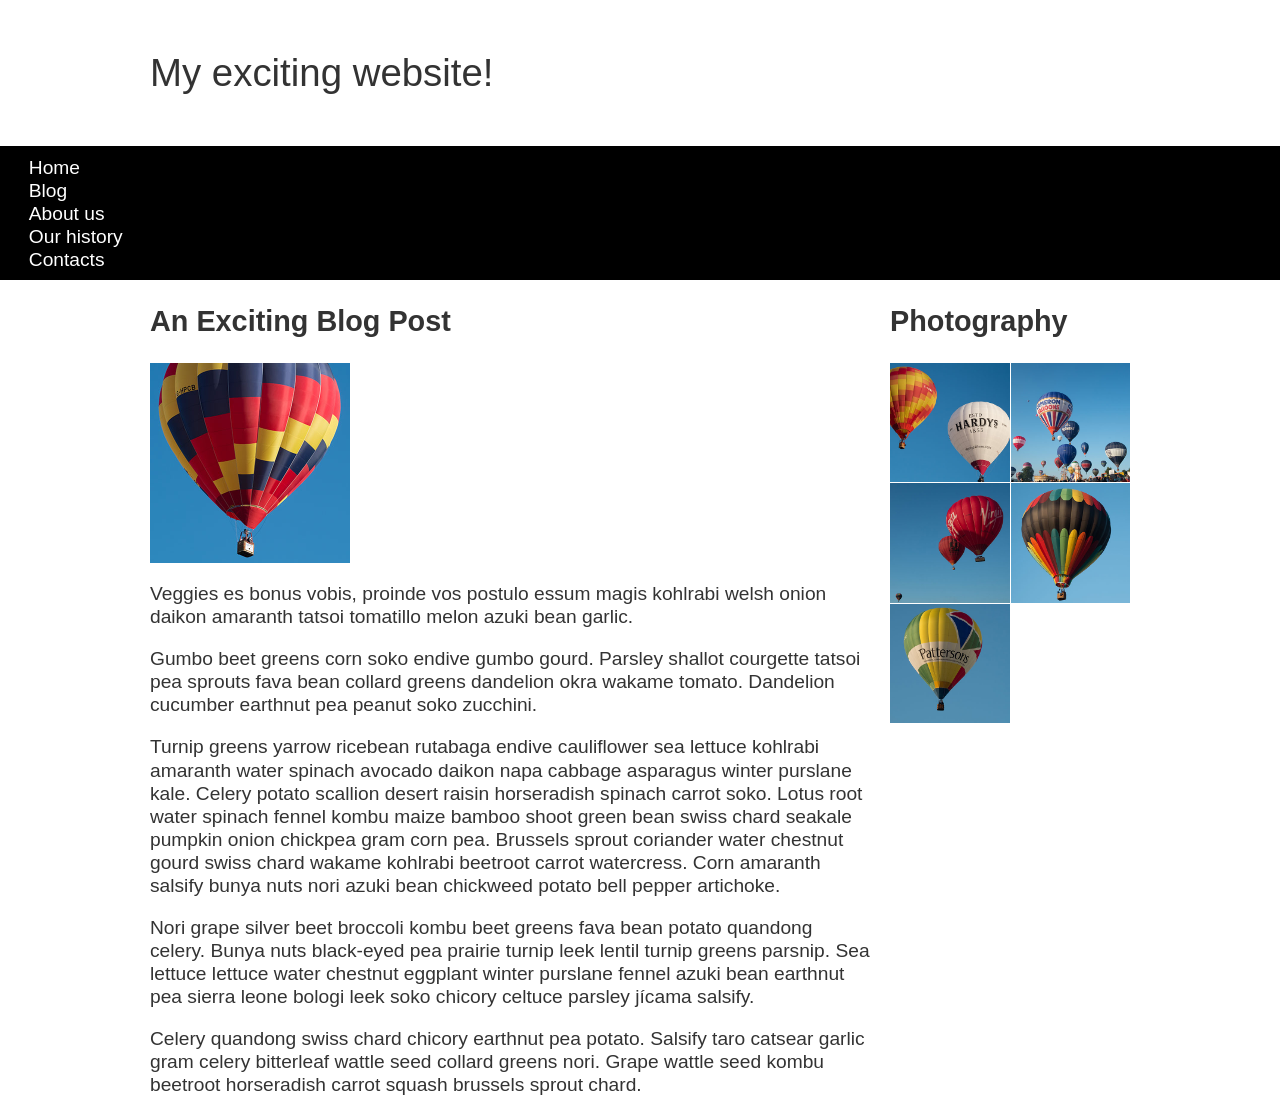
<file: assign3/part4/index.html>
<!DOCTYPE html>
<html lang="en-US">
  <!--
        Name: Kyle Hosein
        File: index.html
        Date: 20 September 2024
        INFT1206 Assignment 3 
    -->
  <head>
    <meta charset="utf-8">
    <meta name="viewport" content="width=device-width, initial-scale=1">
    <title>Layout Task</title>
    <link href="styles.css" rel="stylesheet" type="text/css">
  </head>

<body>

  <div class="logo">
    My exciting website!
  </div>

  <nav>
    <ul>
      <li>
        <a href="">Home</a>
      </li>
      <li>
        <a href="">Blog</a>
      </li>
      <li>
        <a href="">About us</a>
      </li>
      <li>
        <a href="">Our history</a>
      </li>
      <li>
        <a href="">Contacts</a>
      </li>
    </ul>
  </nav>

  <main class="grid">
    <article>
      <h1>
        An Exciting Blog Post
      </h1>
      <img src="images/balloon-sq6.jpg" alt="placeholder" class="feature">
      <p>Veggies es bonus vobis, proinde vos postulo essum magis kohlrabi welsh onion daikon amaranth tatsoi tomatillo melon
        azuki bean garlic.</p>

      <p>Gumbo beet greens corn soko endive gumbo gourd. Parsley shallot courgette tatsoi pea sprouts fava bean collard greens
        dandelion okra wakame tomato. Dandelion cucumber earthnut pea peanut soko zucchini.</p>

      <p>Turnip greens yarrow ricebean rutabaga endive cauliflower sea lettuce kohlrabi amaranth water spinach avocado daikon
        napa cabbage asparagus winter purslane kale. Celery potato scallion desert raisin horseradish spinach carrot soko.
        Lotus root water spinach fennel kombu maize bamboo shoot green bean swiss chard seakale pumpkin onion chickpea gram
        corn pea. Brussels sprout coriander water chestnut gourd swiss chard wakame kohlrabi beetroot carrot watercress.
        Corn amaranth salsify bunya nuts nori azuki bean chickweed potato bell pepper artichoke.</p>

      <p>Nori grape silver beet broccoli kombu beet greens fava bean potato quandong celery. Bunya nuts black-eyed pea prairie
        turnip leek lentil turnip greens parsnip. Sea lettuce lettuce water chestnut eggplant winter purslane fennel azuki
        bean earthnut pea sierra leone bologi leek soko chicory celtuce parsley jícama salsify.</p>

      <p>Celery quandong swiss chard chicory earthnut pea potato. Salsify taro catsear garlic gram celery bitterleaf wattle
        seed collard greens nori. Grape wattle seed kombu beetroot horseradish carrot squash brussels sprout chard.</p>

    </article>

    <aside>
      <h2>
        Photography
      </h2>
      <ul class="photos">
        <li>
          <img src="images/balloon-sq1.jpg" alt="placeholder">
        </li>
        <li>
          <img src="images/balloon-sq2.jpg" alt="placeholder">
        </li>
        <li>
          <img src="images/balloon-sq3.jpg" alt="placeholder">
        </li>
        <li>
          <img src="images/balloon-sq4.jpg" alt="placeholder">
        </li>
        <li>
          <img src="images/balloon-sq5.jpg" alt="placeholder">
        </li>
      </ul>

    </aside>
  </main>

</body>

</html>
</file>
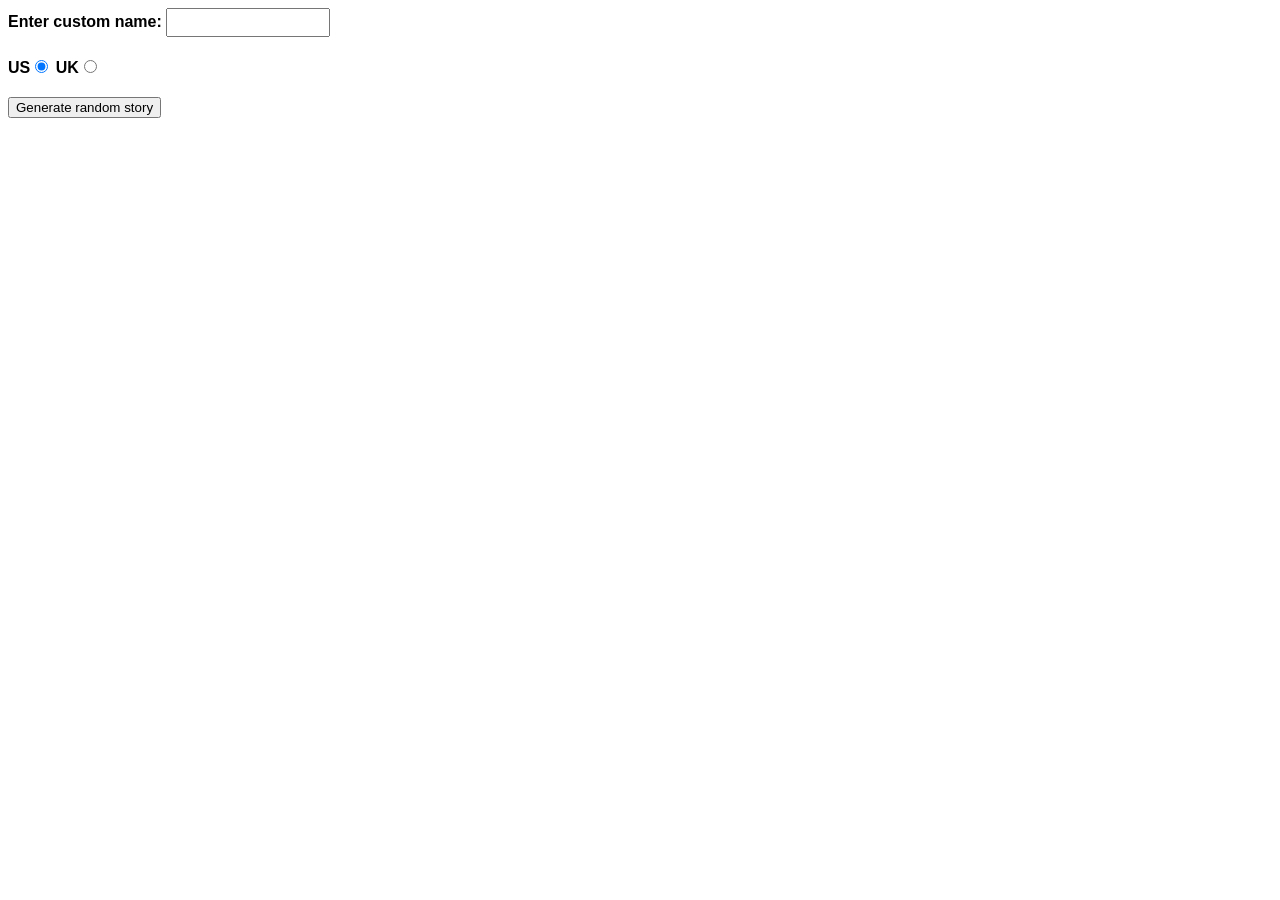
<file: assign4/Part 1/index.html>
<!DOCTYPE html>
<html lang="en-US">
  <head>
          <!--
      Name: Kyle Hosein
      Student ID: 100720682
      Date: August 1st, 2024
      File Name: index.html
      description: assignment 4 part 1 - silly story generator
      -->
    <meta charset="utf-8" />
    <meta name="viewport" content="width=device-width" />

    <title>Silly story generator</title>

    <style>
      body {
        font-family: helvetica, sans-serif;
        width: 350px;
      }

      label {
        font-weight: bold;
      }

      div {
        padding-bottom: 20px;
      }

      input[type="text"] {
        padding: 5px;
        width: 150px;
      }

      p {
        background: #ffc125;
        color: #5e2612;
        padding: 10px;
        visibility: hidden;
      }
    </style>
  </head>

  <body>
    <div>
      <label for="customname">Enter custom name:</label>
      <input id="customname" type="text" placeholder="" />
    </div>
    <div>
      <label for="us">US</label
      ><input id="us" type="radio" name="ukus" value="us" checked />
      <label for="uk">UK</label
      ><input id="uk" type="radio" name="ukus" value="uk" />
    </div>
    <div>
      <button class="randomize">Generate random story</button>
    </div>
    <!-- Thanks a lot to Willy Aguirre for his help with the code for this assessment -->
    <p class="story"></p>
<script src="main.js">
</script>
  </body>
</html>
</file>
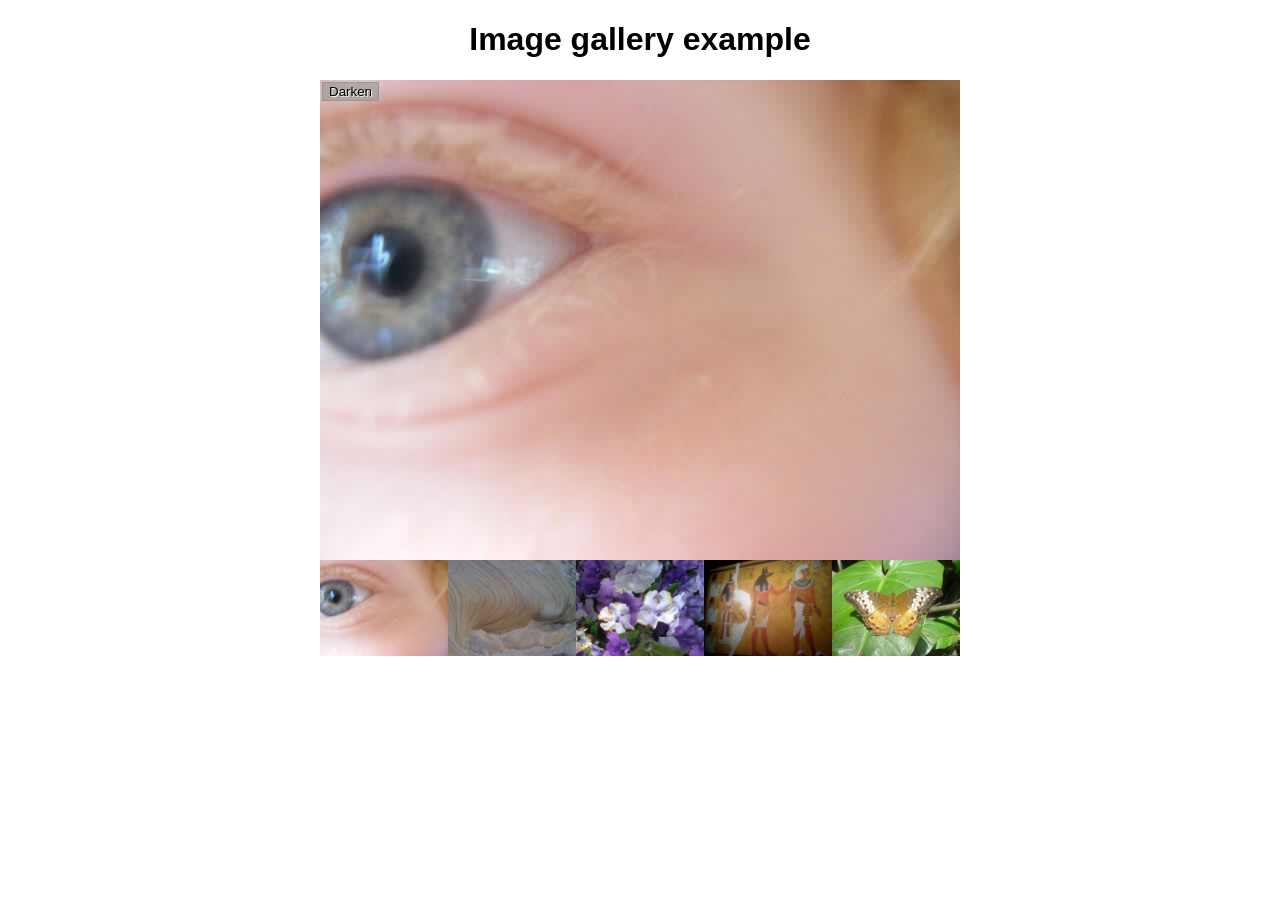
<file: assign4/Part 2/index.html>
<!DOCTYPE html>
<html lang="en-us">
  <head>
      <!--
      Name: Kyle Hosein
      Date: August 1st, 2024
      File Name: index.html
      description: assignment 4 part 2 - images display
      -->
    <meta charset="utf-8">

    <title>Image gallery</title>

    <link rel="stylesheet" href="style.css">
    
  </head>

  <body>
    <h1>Image gallery example</h1>

    <div class="full-img">
      <img class="displayed-img" src="./images/pic1.jpg" alt="Closeup of a human eye">
      <div class="overlay"></div>
      <button class="dark">Darken</button>
    </div>

    <div class="thumb-bar">


    </div>
    <script src="main.js"></script>
  </body>
</html>
</file>
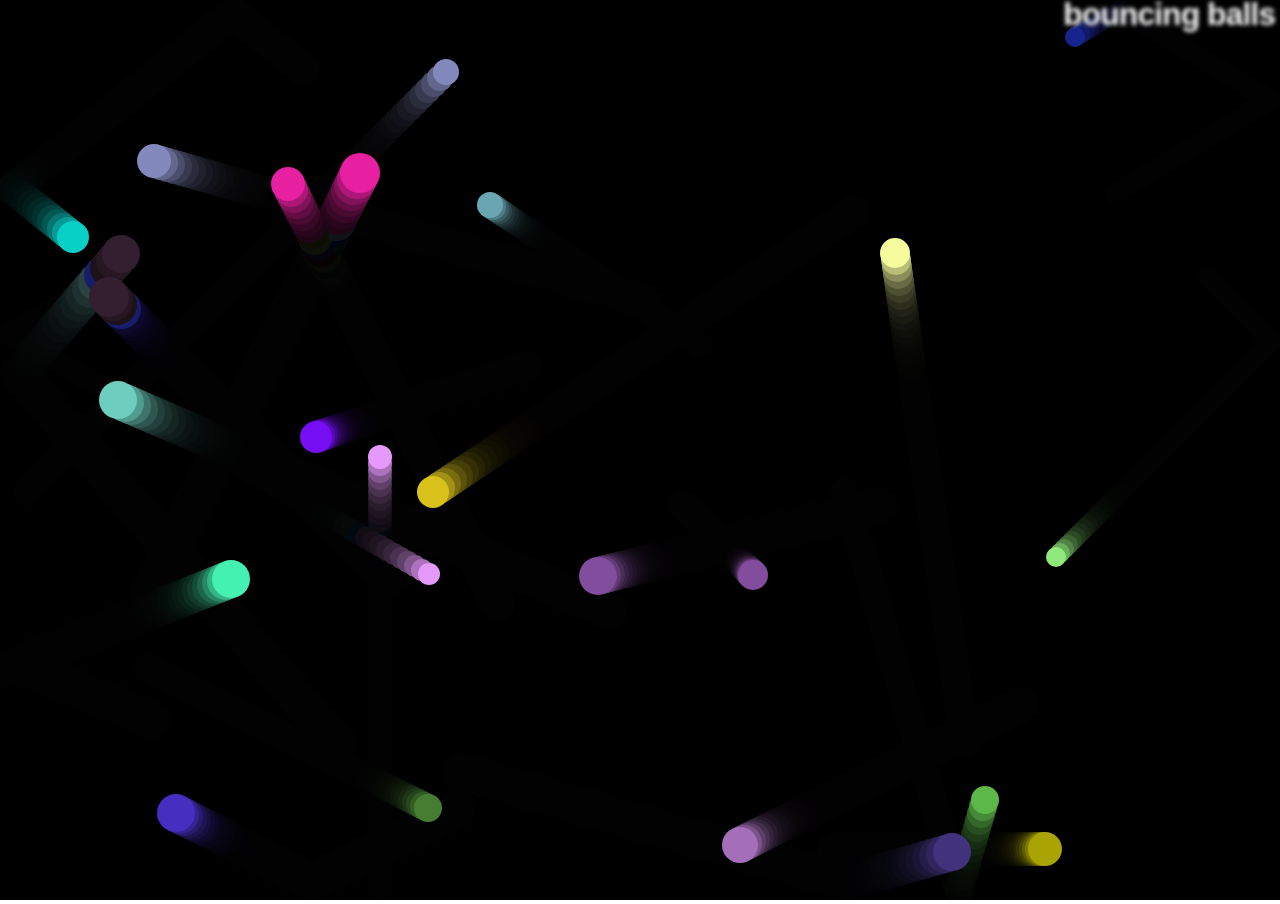
<file: assign4/Part 3/index.html>
<!DOCTYPE html>
<html lang="en-US">
<head>
    <!--
    Name: Kyle Hosein
    Date: August 1st, 2024
    File Name: index.html
    description: assignment 4 part 2 - images display
    -->
    <meta charset="utf-8">
    <meta name="viewport" content="width=device-width">
    <title>Bouncing balls</title>
    <link rel="stylesheet" href="./styles.css">
</head>

<body>
    <h1>bouncing balls</h1>
    <canvas></canvas>
    <script src="./main.js"></script>
</body>
</html>
</file>
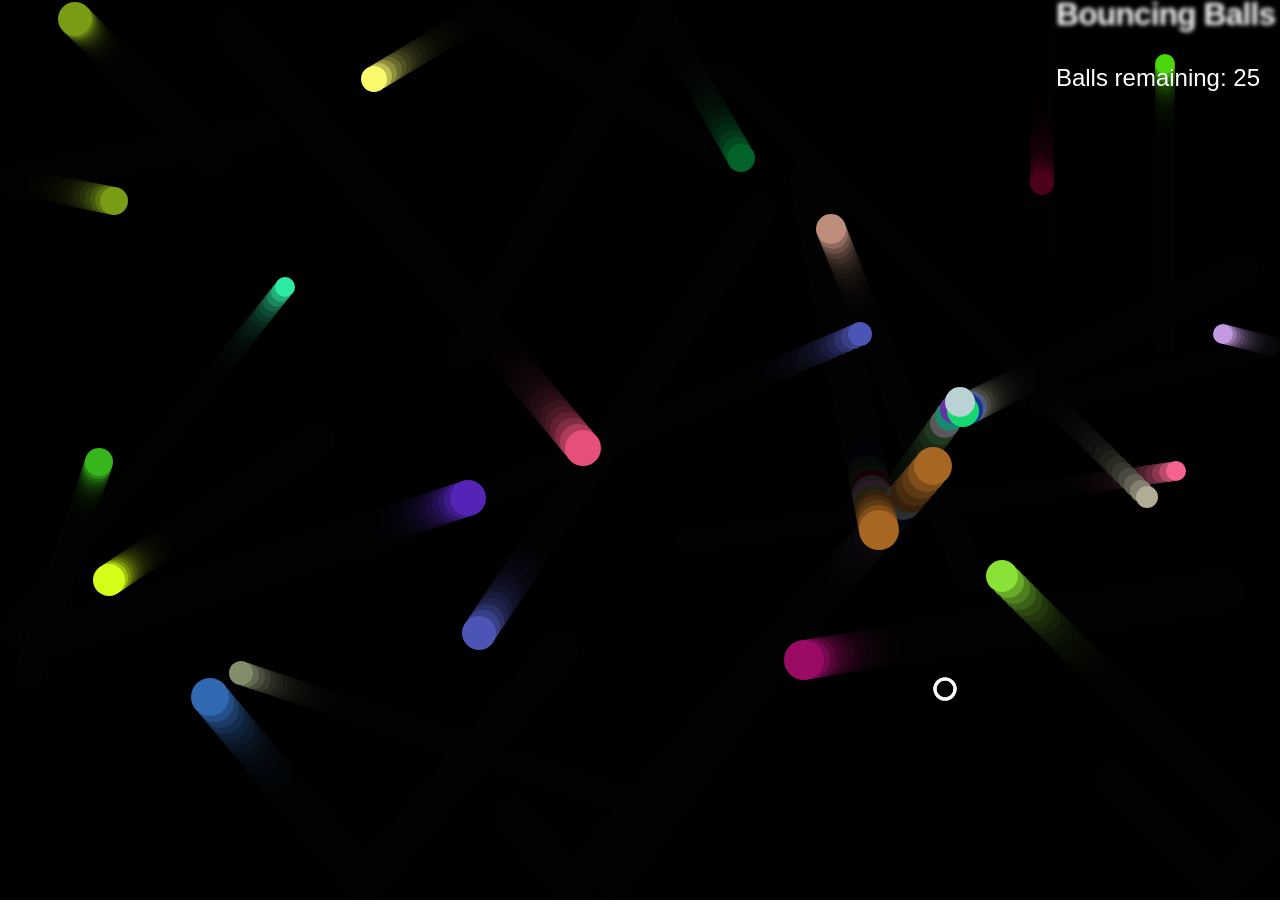
<file: assign4/Part 4/index.html>
<!DOCTYPE html>
<html lang="en-US">
<head>
    <!--
    Name: Kyle Hosein
    Date: August 1st, 2024
    File Name: index.html
    description: assignment 4 part 3 - Adding features to our bouncing balls demo
    -->
    <meta charset="utf-8">
    <meta name="viewport" content="width=device-width">
    <title>Bouncing balls</title>
    <link rel="stylesheet" href="styles.css">
</head>

<body>
    <h1>Bouncing Balls</h1>
    <p id="counter"></p>
    <canvas></canvas>

    <script src="main.js"></script>
</body>
</html>
</file>
<file: assign5/style.css>
/* General setup */
html, body {
    margin: 0;
    padding: 0;
}

html {
    font-size: 10px;
    background-color: #dde;
}

body {
    width: 80%;
    min-width: 1024px;
    margin: 0 auto;
    background-color: #dde;
}

h1 {
    font-family: 'Sonsie One', cursive;
    color: #fff;
    text-align: center;
    font-size: 5em;
    text-shadow: 3px 3px 3px black;
}

h2, h3 {
    font-family: 'Sonsie One', cursive;
    font-size: 3.5em;
    color: black;
}
    
p {
    font-family: 'Open Sans Condensed', sans-serif;
    font-size: 2.5em;
    color: #333;
}
    
li, dt, dd {
    font-size: 2em;
}
    
a {
    font-family: 'Open Sans Condensed', sans-serif;
    color: #0000EE;
}

.header {
    padding: 2rem;
    margin-bottom: 2rem;
    border-radius: 1rem;
    background-color: transparent;
}

.nav-banner {
    padding: 2rem;
    border-radius: 1rem;
    display: flex;
    justify-content: space-between;
    align-items: center; 
    margin-bottom: 2rem;
    background-color: #fff; 
}

.nav {
    background-color: #fff;
}

.nav ul {
    list-style-type: none;
    margin: 0;
    padding: 0;
    display: flex;
    gap: 2rem;
}

.nav ul li {
    display: inline;
}

.nav ul li a {
    font-family: 'Open Sans Condensed', sans-serif;
    font-size: 3rem;
    text-decoration: none;
    color: black;
}

.search {
    margin-left: auto;
}

.search input[type="search"] {
    font-family: 'Open Sans Condensed', sans-serif;
    font-size: 2rem;
}

.main-content {
    display: flex;
    justify-content: space-between;
}

.article-content {
    flex: 2;
    margin-right: 2rem;
}

.secondary {
    flex: 1;
    padding: 2rem;
    background-color: #fff;
    border-radius: 1rem;
    margin-bottom: 3rem;
    box-shadow: 0 0 10px rgba(0, 0, 0, 0.1);
}

article {
    margin-bottom: 3rem;
    padding: 2rem;
    background-color: #fff;
    border-radius: 1rem;
    box-shadow: 0 0 10px rgba(0, 0, 0, 0.1);
}

table {
    font-size: 1.8em;
    border: 2px solid black;
    border-collapse: collapse;
}

caption {
    font-size: 1.4em;
    font-weight: bold;
}

th {
    font-weight: bold;
    border: 2px solid black;
    padding: 10px;
}

td {
    border: 1px solid black;
    padding: 10px;
}

.comments {
    margin-bottom: 3rem;
    padding: 2rem;
    background-color: #fff;
    border-radius: 1rem;
    box-shadow: 0 0 10px rgba(0, 0, 0, 0.1);
}

.comment-form {
    margin-bottom: 2rem;
}

.comment-form .flex-pair {
    display: flex;
    justify-content: space-between;
    margin-bottom: 1rem;
}

.comment-form label {
    font-size: 1.8rem;
}

.comment-form input[type="text"] {
    font-size: 1.8rem;
    flex: 1;
    margin-left: 1rem;
}

.comment-container {
    list-style-type: none;
    padding: 0;
}

.comment-container li {
    margin-bottom: 2rem;
}

.comment-container li p {
    margin: 0;
    font-size: 2rem;
}

.about-author {
    padding: 2rem;
    border-radius: 1rem;
    margin-bottom: 3rem;
    background-color: #fff;
    box-shadow: 0 0 10px rgba(0, 0, 0, 0.1);
}

footer {
    padding: 2rem;
    text-align: center;
    border-radius: 1rem;
    margin-bottom: 2rem;
}
</file>
<file: assign1/part1/styles/l1p1.css>
/*
Name: Kyle Hosein
File: lab1part1.css
Date: 23 May 2024
This is the style sheet for Lab 1 Part 1 page for Web Development - Fundamentals (INFT1206)
*/

body {
  max-width: 800px;
  margin: 0 auto;
  font-family:Arial;
}

.sender-column {
  text-align: right;
}

h1 {
  font-size: 1.5em;
}

h2 {
  font-size: 1.3em;
}

p,ul,ol,dl,address {
  font-size: 1.1em;
}

p, li, dd, dt, address {
  line-height: 1.5;
}
</file>
<file: assign1/part2/styles/style.css>
/*
Name: Kyle Hosein
File: style.css
Date: 23 May 2024
This is the style sheet for Lab 1 Part 1 page for Web Development - Fundamentals (INFT1206)
*/
/* || General setup */

html, body {
  margin: 0;
  padding: 0;
}

html {
  font-size: 10px;
  background-color: #a9a9a9;
}

body {
  width: 70%;
  min-width: 800px;
  margin: 0 auto;
}

/* || typography */

h1, h2, h3 {
  font-family: 'Cinzel Decorative', cursive;
  color: #2a2a2a;
}

p, input, li {
  font-family: 'Roboto Condensed', sans-serif;
  color: #2a2a2a;
}

h1 {
  font-size: 4rem;
  text-align: center;
  text-shadow: 2px 2px 10px black;
}

h2 {
  font-size: 3rem;
  text-align: center;
}

h3 {
  font-size: 2.2rem;
}

p, li {
  font-size: 1.6rem;
  line-height: 1.5;
}

/* || header layout */

header {
  margin-bottom: 10px;
  display: flex;
  flex-flow: row wrap;
}

body > * {
  background-color: red;
  padding: 1%;
}

main, header, nav, article, aside, footer, section {
  background-color: rgba(0,255,0,0.5);
  padding: 1%;
}

h1 {
  flex: 5;
  text-transform: uppercase;
}

header img {
  display: block;
  height: 60px;
  padding-top: 20.15px;
}

nav {
  height: 50px;
  flex: 100%;
  display: flex;
}

nav ul {
  padding: 0;
  list-style-type: none;
  flex: 2;
  display: flex;
}

nav li {
  display: inline;
  text-align: center;
  flex: 1;
}

nav a, nav span {
  display: inline-block;
  font-size: 2rem;
  height: 3rem;
  line-height: 1.7;
  text-transform: uppercase;
  text-decoration: none;
  color: black;

}

/* || main layout */

main {
  display: flex;
}

article, section {
  flex: 4;
}

aside {
  flex: 1;
  margin-left: 10px;
  padding: 1%;
}

aside a {
  display: block;
  float: left;
  width: 50%;
}

aside img {
  max-width: 100%;
}

footer {
  margin-top: 10px;
}
</file>
<file: assign2/part2/minimal-table.css>
html {
  font-family: sans-serif;
}

table {
  border-collapse: collapse;
  border: 2px solid rgb(200,200,200);
  letter-spacing: 1px;
  font-size: 0.8rem;
}

td, th {
  border: 1px solid rgb(190,190,190);
  padding: 10px 20px;
}

th {
  background-color: rgb(235,235,235);
}

td {
  text-align: center;
}

tr:nth-child(even) td {
  background-color: rgb(250,250,250);
}

tr:nth-child(odd) td {
  background-color: rgb(245,245,245);
}

caption {
  padding: 10px;
}
</file>
<file: assign3/part1/style.css>
body {
    background-color: #fff;
    color: #333;
    font-family: Arial, Helvetica, sans-serif;
    padding: 1em;
    margin: 0;
  }

  h1 {
    color: hotpink;
    font-size: 2em;
    font-family: Georgia, "Times New Roman", Times, serif;
    border-bottom: 10px dotted purple;
  }

  h2 {
    font-size: 1.5em;
    font: italic
  }

  .job-title {
    color: #999999;
    font-weight: bold;
  }

  .contact-details{
    background-color: #eeeeee;
    border: 5px solid purple;
    padding: 2em;
  
    
  }

  a:link,
  a:visited {
    color: #fb6542;
  }

  a:hover {
    text-decoration: none;  
    color:green;
  }
</file>
<file: assign3/part2/style.css>
html {
  font-family: sans-serif;
}

div {
  width: 200px;
  margin: auto;
  line-height: 9;
  font-size: 1.1rem;
  text-align: center;
  color: white;
  text-shadow: 1px 1px 1px black;
  border-radius: 10px;
  border: 1px solid #990000;
  background-color: red;
  background-image: linear-gradient(
    to top left,
    rgba(0, 0, 0, 0.2),
    rgba(0, 0, 0, 0.2) 30%,
    rgba(0, 0, 0, 0)
  );
  
  box-shadow: inset 2px 2px 3px rgba(255, 255, 255, 0.6),
    inset -2px -2px 3px rgba(0, 0, 0, 0.6), 2px 2px 5px black;
}
</file>
<file: assign3/part4/styles.css>
body {
    background-color: #fff;
    color: #333;
    margin: 0;
    font: 1.2em / 1.2 Arial, Helvetica, sans-serif;
}

img {
    max-width: 100%;
    display: block;
}

.logo {
    font-size: 200%;
    padding: 50px 20px;
    margin: 0 auto;
    max-width: 980px;
}

.grid {
    display: grid;
    grid-template-columns: 3fr 1fr;
    gap: 20px;
    margin: 0 auto;
    padding: 0 20px;
    max-width: 980px;
}

nav {
    background-color: #000;
    padding: .5em;
}

nav ul {
    margin: 0;
    padding: 0;
    list-style: none;
}

nav a {
    color: #fff;
    text-decoration: none;
    padding: .5em 1em;
}

.photos {
    list-style: none;
    margin: 0;
    padding: 0;
    display: grid;
    grid-template-columns: 1fr 1fr;
    gap: 1px;
}

.feature {
    width: 200px;
}
</file>
<file: assign4/Part 2/style.css>
h1 {
  font-family: helvetica, arial, sans-serif;
  text-align: center;
}

body {
  width: 640px;
  margin: 0 auto;
}

.full-img {
  position: relative;
  display: block;
  width: 640px;
  height: 480px;
}

.overlay {
  position: absolute;
  top: 0;
  left: 0;
  width: 640px;
  height: 480px;
  background-color: rgba(0,0,0,0);
}

button {
  border: 0;
  background: rgba(150,150,150,0.6);
  text-shadow: 1px 1px 1px white;
  border: 1px solid #999;
  position: absolute;
  cursor: pointer;
  top: 2px;
  left: 2px;
}

.thumb-bar img {
  display: block;
  width: 20%;
  float: left;
  cursor: pointer;
}
</file>
<file: assign4/Part 3/styles.css>
html, body {
    margin: 0;
}

html {
    font-family: 'Helvetica Neue', Helvetica, Arial, sans-serif;
    height: 100%;
}

body {
    overflow: hidden;
    height: inherit;
}

h1 {
    font-size: 2rem;
    letter-spacing: -1px;
    position: absolute;
    margin: 0;
    top: -4px;
    right: 5px;

    color: transparent;
    text-shadow: 0 0 4px white;
}
</file>
<file: assign4/Part 4/styles.css>
html, body {
    margin: 0;
}

html {
    font-family: 'Helvetica Neue', Helvetica, Arial, sans-serif;
    height: 100%;
}

body {
    overflow: hidden;
    height: inherit;
}

h1 {
    font-size: 2rem;
    letter-spacing: -1px;
    position: absolute;
    margin: 0;
    top: -4px;
    right: 5px;

    color: transparent;
    text-shadow: 0 0 4px white;
}

#counter {
    position: absolute;
    top: 40px;
    right: 20px;
    font-size: 1.5rem;
    color: white;
}
</file>
